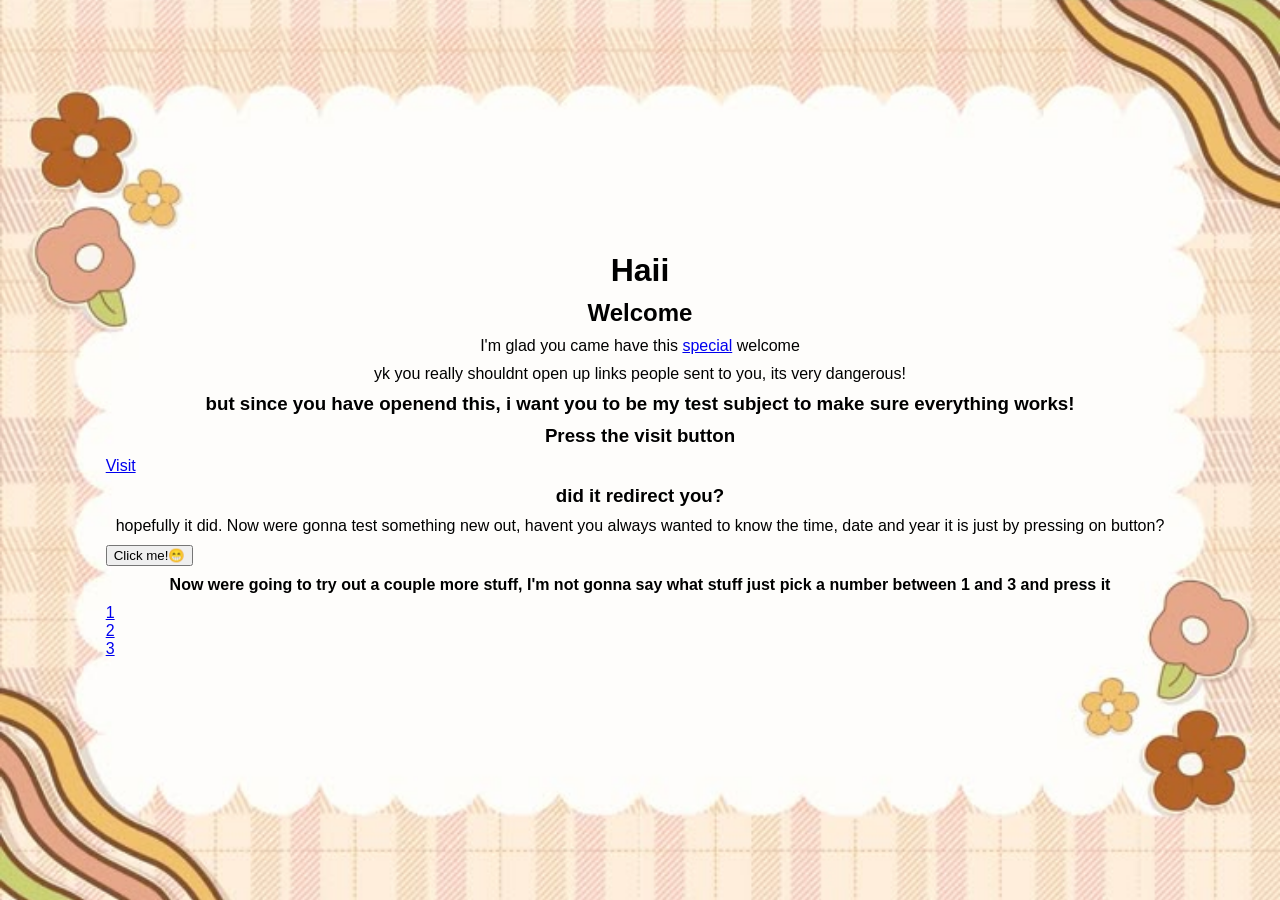
<file: index.html>
<!DOCTYPE html>
<html lang="en">
<head>
    <meta charset="UTF-8">
    <meta name="viewport" content="width=device-width, initial-scale=1.0">
    <title>Surprise!</title>
    <style>
        /* Apply styles to center everything */
        body {
            font-family: Arial, sans-serif;
            margin: 0;
            padding: 0;
            height: 100vh;
            display: flex;
            justify-content: center;
            align-items: center;
            flex-direction: column;
            background-color: #f0f0f0;
        }

        /* Ensure the headings and paragraphs are centered */
        h1, h2, h3, h4, p {
            text-align: center;
            margin: 10px;
        }

        /* Center the content ( visit link and the press me button)*/
        .center-content {
            display: flex;
            justify-content: center;
            flex-direction: column;
            margin: 10px
        }

        
    </style>
</head>
</head>
<head> 
 <link rel="stylesheet" href="Background.css"
head>
 
    <body>
<main>
    
    </div>
<h1>Haii</h1>
<section>
    <h2> Welcome</h2>
   <p>I'm glad you came have this <a href="https://www.icegif.com/wp-content/uploads/2023/10/icegif-27.gif">special</a> welcome </p>
</section>
<section>
    <p>  yk you really shouldnt open up links people sent to you, its very dangerous!</p>
    <h3> but since you have openend this, i want you to be my test subject to make sure everything works!</h3>
    <h3>Press the visit button</h3>
    <a href="https://us.darryring.com" class="button">Visit</a>
    <h3> did it redirect you?</h3>
    <p>hopefully it did. Now were gonna test something new out, havent you always wanted to know the time, date and year it is just by pressing on button?</p>

    <button type="button" 
    onclick="document.getElementById('demo').innerHTML = Date()">
        Click me!&#128513;</button>
        <p id="demo"></p>

<h4> Now were going to try out a couple more stuff, I'm not gonna say what stuff just pick a number between 1 and 3 and press it</h4>


<a href="Quiz.html">
    <div class="quiz-link">1</div>
</a>

<div><a href="spinthewheel.html">2</a></div>

<div><a href="Pressthebutton.html">3</a></div>

</section>
</main>
</div>
</body>
</html>
</file>
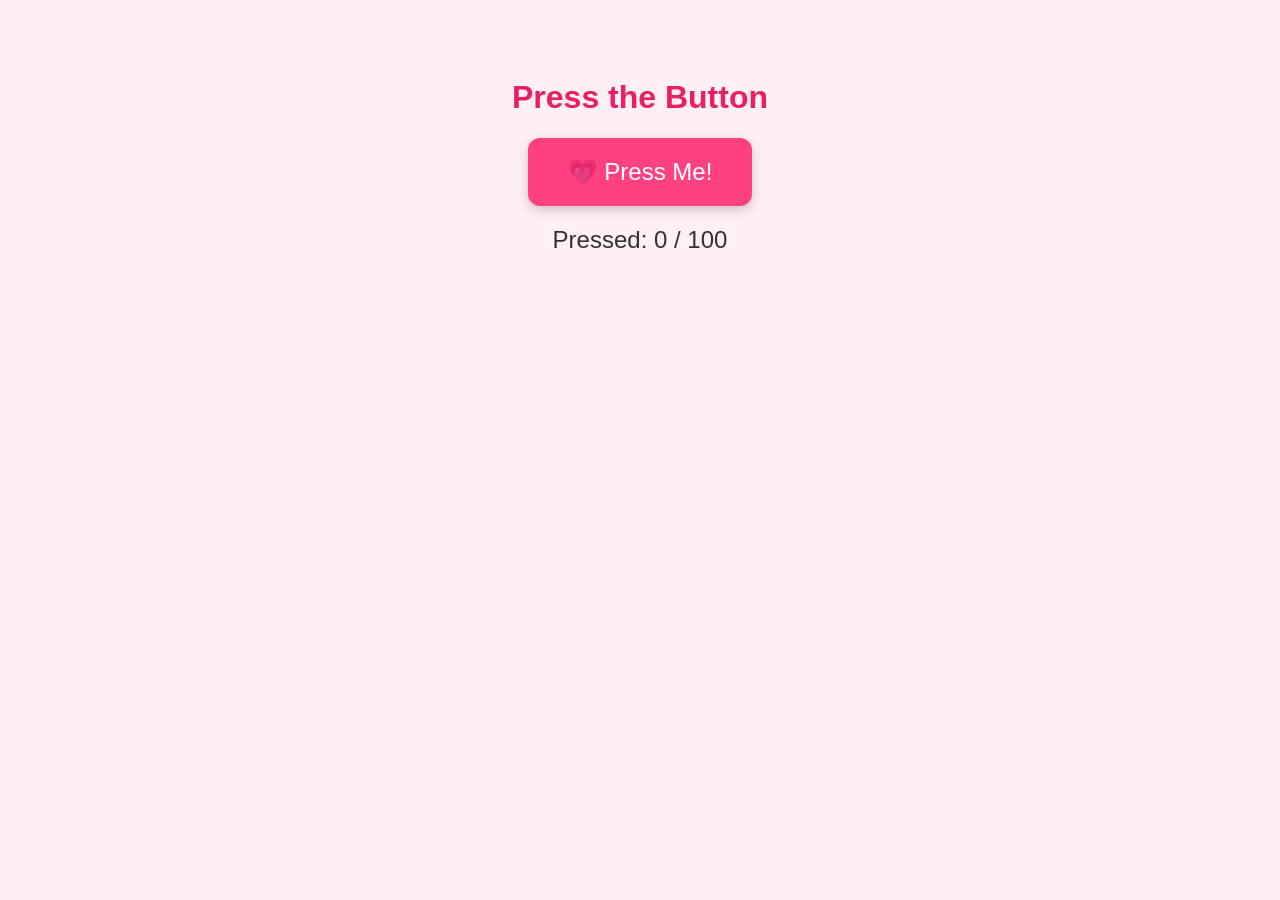
<file: Pressthebutton.html>
<!DOCTYPE html>
<html lang="en">
<head>
  <meta charset="UTF-8">
  <meta name="viewport" content="width=device-width, initial-scale=1.0">
  <title>100 Button Clicks</title>
  <style>
    body {
      font-family: 'Segoe UI', sans-serif;
      text-align: center;
      padding: 50px;
      background-color: #fff0f5;
      overflow-x: hidden;
    }

    h1 {
      font-size: 2rem;
      color: #e91e63;
    }

    #loveBtn {
      padding: 20px 40px;
      font-size: 1.5rem;
      background-color: #ff4081;
      color: white;
      border: none;
      border-radius: 12px;
      cursor: pointer;
      transition: 0.3s ease;
      box-shadow: 0 4px 12px rgba(0,0,0,0.2);
    }

    #loveBtn:hover {
      background-color: #f50057;
    }

    #counter {
      font-size: 1.5rem;
      margin-top: 20px;
      color: #333;
    }

    #message {
      font-size: 1.8rem;
      margin-top: 30px;
      color: #e91e63;
      font-weight: bold;
    }

    .love-letter {
      position: fixed;
      top: 50%;
      left: 50%;
      transform: translate(-50%, -50%) scale(0);
      background: #fff;
      padding: 30px;
      border-radius: 30px;
      box-shadow: 0 0 20px rgba(0,0,0,0.2);
      z-index: 999;
      text-align: center;
      transition: transform 0.5s ease, opacity 0.5s ease;
      max-width: 400px;
      font-size: 1.2rem;
      opacity: 0;
    }

    .love-letter.show {
      transform: translate(-50%, -50%) scale(1);
      opacity: 1;
    }

    .love-letter h2 {
      color: #e91e63;
      margin-bottom: 15px;
    }

    .star {
      position: fixed;
      color: #ff69b4;
      font-size: 24px;
      animation: float 4s linear infinite;
      z-index: 1;
    }

    @keyframes float {
      0% {
        transform: translateY(0) scale(1);
        opacity: 1;
      }
      100% {
        transform: translateY(-100vh) scale(1.5);
        opacity: 0;
      }
    }

    .star:nth-child(odd) {
      animation-duration: 4s;
      animation-delay: 0.5s;
    }

    .star:nth-child(even) {
      animation-duration: 5s;
      animation-delay: 1s;
    }

    .confetti {
      position: absolute;
      top: 0;
      left: 50%;
      z-index: 100;
      pointer-events: none;
      animation: confettiFall 4s ease-in-out forwards;
    }

    @keyframes confettiFall {
      0% { transform: translateY(-100vh); opacity: 1; }
      100% { transform: translateY(100vh); opacity: 0; }
    }
  </style>
</head>
<body>

  <h1>Press the Button</h1>

  <button id="loveBtn">&#128151; Press Me!</button>
  <div id="counter">Pressed: 0 / 100</div>
  <div id="message"></div>

  <!-- Hidden Love Letter Popup -->
  <div class="love-letter" id="loveLetter">
    <h2> Read me! </h2>
    <p>
      Thank you for playing along! here's a little song as well!
    </p>
  </div>

  <!-- Sounds -->
  <audio id="loveSong" src="audio/2025-05-02 00-59-37.mp4" preload="auto"></audio>

  <script>
    let count = 0;

    const button = document.getElementById("loveBtn");
    const counter = document.getElementById("counter");
    const message = document.getElementById("message");
    const loveLetter = document.getElementById("loveLetter");
    const loveSong = document.getElementById("loveSong");

    button.addEventListener("click", () => {
      if (count < 100) {
        count++;
        counter.textContent = `Pressed: ${count} / 100`;

        if (count % 10 === 0) {
          createFloatingStars();
        }
      }

      if (count === 100) {
        message.innerHTML = "WOW!";
        button.disabled = true;
        button.style.opacity = 0.5;

        // Show love letter popup
        setTimeout(() => {
          loveLetter.classList.add("show");
        }, 500);

        // Play love song
        loveSong.play();

        // Extra floating stars
        for (let i = 0; i < 20; i++) {
          setTimeout(createFloatingStars, i * 200);
        }
      }
    });

    function createFloatingStars() {
      const heart = document.createElement("div");
      heart.classList.add("Star");
      heart.innerHTML = "⭐";
      heart.style.left = Math.random() * 100 + "vw";
      heart.style.fontSize = Math.random() * 20 + 20 + "px";
      document.body.appendChild(heart);

      setTimeout(() => {
        star.remove();
      }, 4000);
    }
  </script>
</body>
</html>
</file>
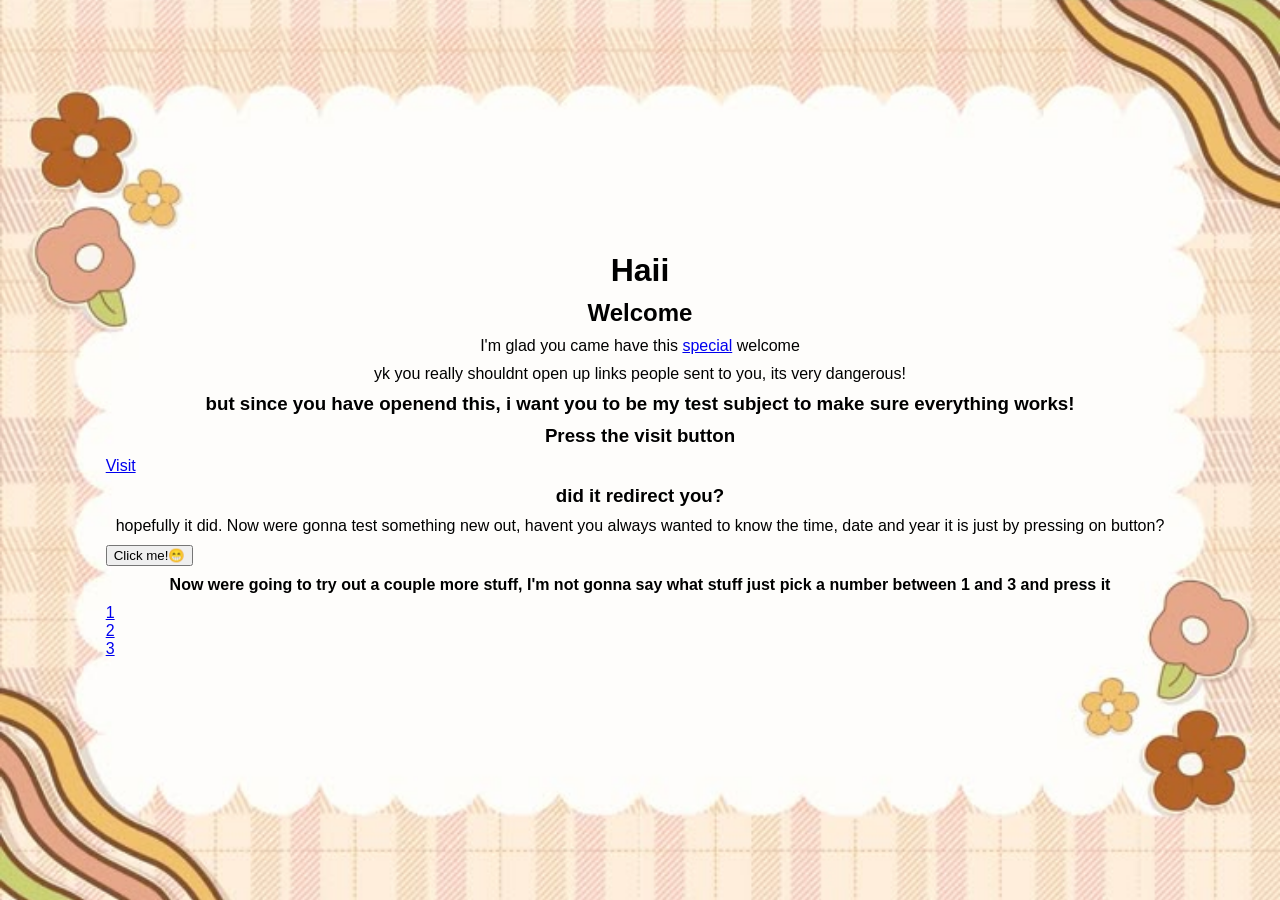
<file: Project.html>
<!DOCTYPE html>
<html lang="en">
<head>
    <meta charset="UTF-8">
    <meta name="viewport" content="width=device-width, initial-scale=1.0">
    <title>Surprise!</title>
    <style>
        /* Apply styles to center everything */
        body {
            font-family: Arial, sans-serif;
            margin: 0;
            padding: 0;
            height: 100vh;
            display: flex;
            justify-content: center;
            align-items: center;
            flex-direction: column;
            background-color: #f0f0f0;
        }

        /* Ensure the headings and paragraphs are centered */
        h1, h2, h3, h4, p {
            text-align: center;
            margin: 10px;
        }

        /* Center the content ( visit link and the press me button)*/
        .center-content {
            display: flex;
            justify-content: center;
            flex-direction: column;
            margin: 10px
        }

        
    </style>
</head>
</head>
<head> 
 <link rel="stylesheet" href="Background.css"
head>
 
    <body>
<main>
    
    </div>
<h1>Haii</h1>
<section>
    <h2> Welcome</h2>
   <p>I'm glad you came have this <a href="https://www.icegif.com/wp-content/uploads/2023/10/icegif-27.gif">special</a> welcome </p>
</section>
<section>
    <p>  yk you really shouldnt open up links people sent to you, its very dangerous!</p>
    <h3> but since you have openend this, i want you to be my test subject to make sure everything works!</h3>
    <h3>Press the visit button</h3>
    <a href="https://us.darryring.com" class="button">Visit</a>
    <h3> did it redirect you?</h3>
    <p>hopefully it did. Now were gonna test something new out, havent you always wanted to know the time, date and year it is just by pressing on button?</p>

    <button type="button" 
    onclick="document.getElementById('demo').innerHTML = Date()">
        Click me!&#128513;</button>
        <p id="demo"></p>

<h4> Now were going to try out a couple more stuff, I'm not gonna say what stuff just pick a number between 1 and 3 and press it</h4>


<a href="Quiz.html">
    <div class="quiz-link">1</div>
</a>

<div><a href="spinthewheel.html">2</a></div>

<div><a href="Pressthebutton.html">3</a></div>

</section>
</main>
</div>
</body>
</html>
</file>
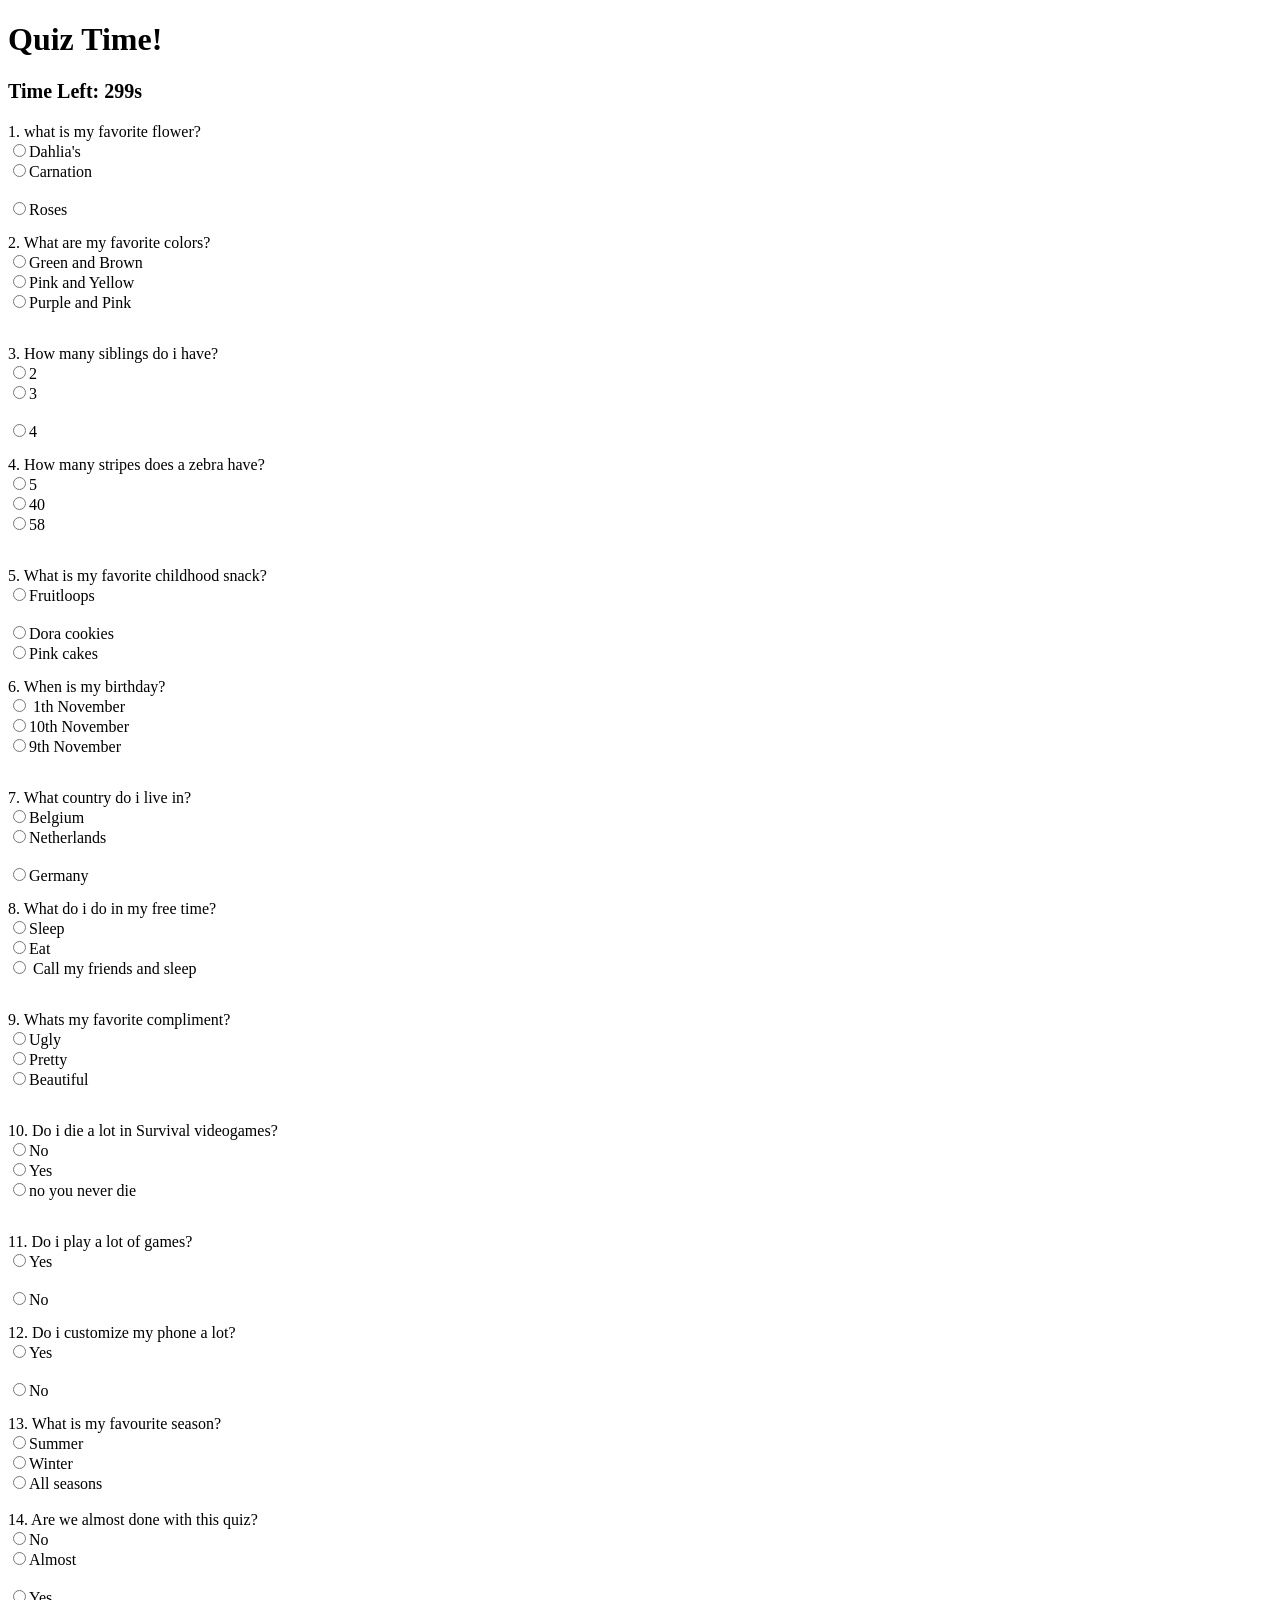
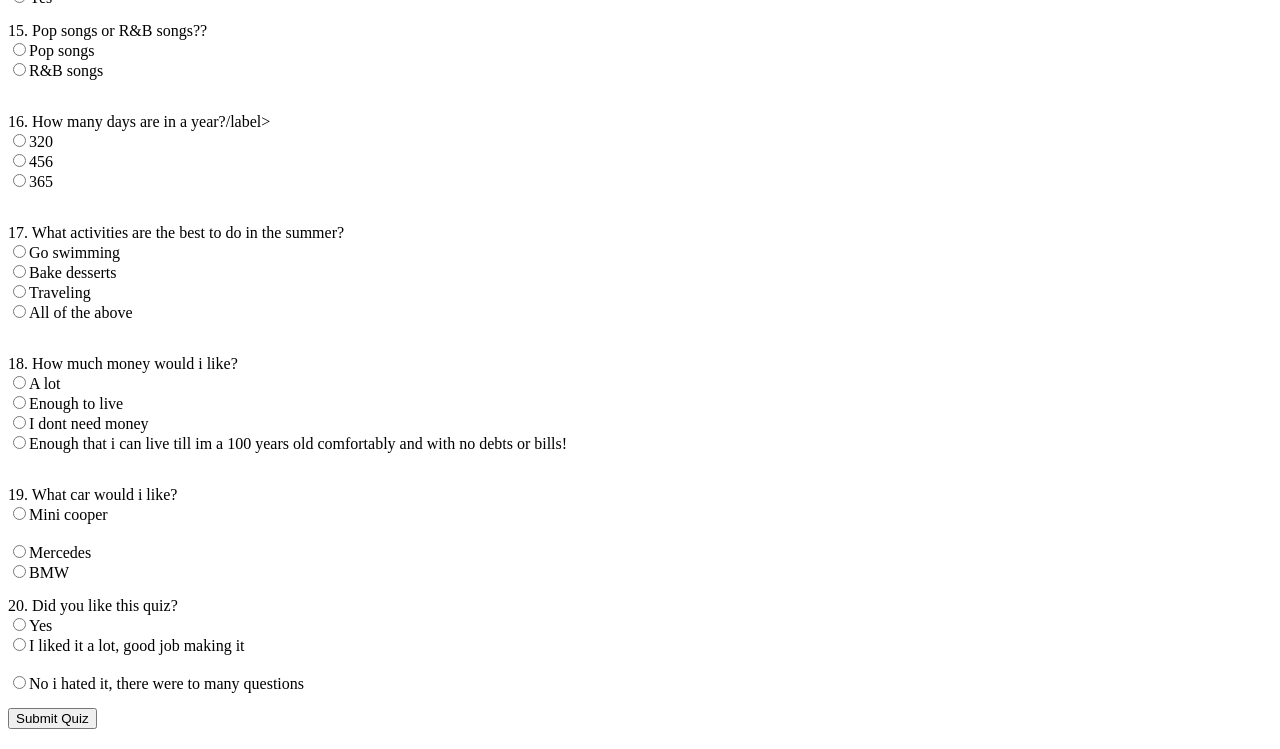
<file: Quiz.html>
<!DOCTYPE html>
<html lang="en">
<head>
    <meta charset="UTF-8">
    <meta name="viewport" content="width=device-width, initial-scale=1.0">
    <title>Quiz&#129321;</title>
    <style>
        #timer {
            font-size: 20px;
            font-weight: bold;
            margin-bottom: 20px;
        }
        #result {
            font-size: 18px;
            font-weight: bold;
            margin-top: 20px;
        }
        .correct {
            color: green;
            font-weight: bold;
        }
        .incorrect {
            color: red;
            font-weight: bold;
        }
        .feedback {
            margin-top: 5px;
            margin-bottom: 15px;
        }
        #tryAgainBtn {
            display: none;
            margin-top:20px;
            padding: 10px 20px;
            font-size: 16px;
            background-color:aquamarine;
            color: white;
            border: none;
            border-radius: 8px;
            cursor: pointer;
        }
        #tryAgainBtn:hover {
            background-color: #45a049;
        }
    </style>
</head>
<body>
    <h1> Quiz Time!</h1>
    <div id="timer">Time Left: 120s</div>

    <form id="quizform">
        <div class="question" id="q1Block">
        <label>1. what is my favorite flower?</label><br>
        <input type="radio" name="q1" value="Dahlia's">Dahlia's<br>
        <input type="radio" name="q1" value="Carnation">Carnation<br><br>
        <input type="radio" name="q1" value="Roses">Roses<br>
        <div class="feedback" id="q1Feedback"></div>
</div>

<div class="question" id="q2Block"> 
    <label>2. What are my favorite colors?</label><br>
    <input type="radio" name="q2" value="Green and Brown">Green and Brown<br>
    <input type="radio" name="q2" value="Pink and Yellow">Pink and Yellow<br>
    <input type="radio" name="q2" value="Purple and Pink">Purple and Pink<br><br>
    <div class="feedback" id="q2Feedback"></div>

 </div>

 <div class="question" id="q3Block"> 
    <label>3. How many siblings do i have?</label><br>
    <input type="radio" name="q3" value="2">2<br>
    <input type="radio" name="q3" value="3">3<br><br>
    <input type="radio" name="q3" value="4">4<br>
    <div class="feedback" id="q3Feedback"></div>

 </div>

 <div class="question" id="q4Block"> 
    <label>4. How many stripes does a zebra have?</label><br>
    <input type="radio" name="q4" value="5">5<br>
    <input type="radio" name="q4" value="40">40<br>
    <input type="radio" name="q4" value="58">58<br><br>
    <div class="feedback" id="q4Feedback"></div>

 </div>

 <div class="question" id="q5Block"> 
    <label>5. What is my favorite childhood snack?</label><br>
    <input type="radio" name="q5" value="Fruitloops">Fruitloops<br><br>
    <input type="radio" name="q5" value="Dora cookies">Dora cookies<br>
    <input type="radio" name="q5" value="Pink cakes">Pink cakes<br>
    <div class="feedback" id="q5Feedback"></div>

 </div>
 
 <div class="question" id="q6Block"> 
    <label>6. When is my birthday?</label><br>
    <input type="radio" name="q6" value="1th November"> 1th November<br>
    <input type="radio" name="q6" value="10th November">10th November<br>
    <input type="radio" name="q6" value="9th November">9th November<br><br>
    <div class="feedback" id="q6Feedback"></div>

 </div>

 <div class="question" id="q7Block"> 
    <label>7. What country do i live in?</label><br>
    <input type="radio" name="q7" value="Belgium">Belgium<br>
    <input type="radio" name="q7" value="Netherlands">Netherlands<br><br>
    <input type="radio" name="q7" value="Germany">Germany<br>
    <div class="feedback" id="q7Feedback"></div>

 </div>

 <div class="question" id="q8Block"> 
    <label>8. What do i do in my free time?</label><br>
    <input type="radio" name="q8" value="Sleep">Sleep<br>
    <input type="radio" name="q8" value="Eat">Eat<br>
    <input type="radio" name="q8" value="Call my friends and sleep"> Call my friends and sleep<br><br>
    <div class="feedback" id="q8Feedback"></div>

 </div>

 <div class="question" id="q9Block"> 
   <label>9. Whats my favorite compliment?</label><br>
    <input type="radio" name="q9" value="Ugly">Ugly<br>
    <input type="radio" name="q9" value="Pretty">Pretty<br>
    <input type="radio" name="q9" value="Beautifull">Beautiful<br><br>
    <div class="feedback" id="q9Feedback"></div>
     
 </div>

 <div class="question" id="q10Block"> 
    <label>10. Do i die a lot in Survival videogames?</label><br>
    <input type="radio" name="q10" value="No">No<br>
    <input type="radio" name="q10" value="Yes">Yes<br>
    <input type="radio" name="q10" value="no you never die">no you never die<br><br>
    <div class="feedback" id="q10Feedback"></div>

 </div>

 <div class="question" id="q11Block"> 
    <label>11. Do i play a lot of games?</label><br>
    <input type="radio" name="q11" value="Yes">Yes<br><br>
    <input type="radio" name="q11" value="No">No<br>
    <div class="feedback" id="q11Feedback"></div>
     
 </div>

 <div class="question" id="q12Block"> 
   <label>12. Do i customize my phone a lot?</label><br>
    <input type="radio" name="q12" value="Yes">Yes<br><br>
    <input type="radio" name="q12" value="No">No<br>
    <div class="feedback" id="q12Feedback"></div>
     
 </div>

 <div class="question" id="q13Block"> 
   <label>13. What is my favourite season?</label><br>
     <input type="radio" name="q13" value="Summer">Summer<br>
     <input type="radio" name="q13" value="Winter">Winter<br>
     <input type="radio" name="q13" value="All seasons">All seasons<br><br>
     
 </div>

 <div class="question" id="q14Block"> 
    <label>14. Are we almost done with this quiz?</label><br>
    <input type="radio" name="q14" value="No">No<br>
    <input type="radio" name="q14" value="Almost">Almost<br><br>
    <input type="radio" name="q14" value="Yes">Yes<br>
    <div class="feedback" id="q14Feedback"></div>

 </div>

 <div class="question" id="q15Block"> 
   <label>15. Pop songs or R&B songs??</label><br>
    <input type="radio" name="q15" value="Pop songs">Pop songs<br>
    <input type="radio" name="q15" value="R&B songs">R&B songs<br><br>
    <div class="feedback" id="q15Feedback"></div>

 </div>

 <div class="question" id="q16Block"> 
     <label>16. How many days are in a year?/label><br>
    <input type="radio" name="q16" value="320">320<br>
    <input type="radio" name="q16" value="456">456<br>
    <input type="radio" name="a16" value="365">365<br><br>
    <div class="feedback" id="q16Feedback"></div>


 </div>

 <div class="question" id="q17Block"> 
   <label>17. What activities are the best to do in the summer?</label><br>
    <input type="radio" name="q17" value="Go swimming">Go swimming<br>
    <input type="radio" name="q17" value="Bake desserts">Bake desserts<br>
    <input type="radio" name="q17" value="Traveling">Traveling<br>
    <input type="radio" name="q17" value="All of the above">All of the above<br><br>
    <div class="feedback" id="q17Feedback"></div>

 </div>

 <div class="question" id="q18Block"> 
    <label>18. How much money would i like?</label><br>
    <input type="radio" name="q18" value="A lot">A lot<br>
    <input type="radio" name="q18" value="Enough to live ">Enough to live<br>
    <input type="radio" name="q18" value="I dont need money">I dont need money<br>
    <input type="radio" name="q18" value="Enough that i can live till im a 100 years old comfortably and with no debts or bills!">Enough that i can live till im a 100 years old comfortably and with no debts or bills!<br><br>
    <div class="feedback" id="q18Feedback"></div>


 </div>

 <div class="question" id="q19Block"> 
    <label>19. What car would i like?</label><br>
    <input type="radio" name="q19" value="Mini cooper">Mini cooper<br><br>
    <input type="radio" name="q19" value="Mercedes">Mercedes<br>
    <input type="radio" name="q19" value="BMW">BMW<br>
    <div class="feedback" id="q19Feedback"></div>

 </div>

 <div class="question" id="q20Block"> 
     <label>20. Did you like this quiz?</label><br>
    <input type="radio" name="q20" value="Yes">Yes<br>
    <input type="radio" name="q20" value="I liked it a lot, good job making it">I liked it a lot, good job making it<br><br>
    <input type="radio" name="q20" value="No i hated it, there were to many questions">No i hated it, there were to many questions<br>
    <div class="feedback" id="q20Feedback"></div>

 </div>

 <input type="submit" value="Submit Quiz">
 </form>

 <div id="result"></div>

 <script>
    let timeLeft = 300;
    const timerElement = document.getElementById('timer');
    const quizForm = document.getElementById('quizform');
    const resultElement = document.getElementById('result');
    const tryAgainBtn = document.getElementById('tryAgainBtn');

    const correctAnswers = {
        q1: "Carnation",
        q2: "Purple and Pink",
        q3: "3",
        q4: "58",
        q5: "Fruitloops",
        q6: "9th November",
        q7: "Netherlands",
        q8: "Call my friends and sleep",
        q9: "Beautiful",
        q10: "no you never die",
        q11: "Yes",
        q12: "Yes",
        q13: "All seasons",
        q14: "Almost",
        q15: "R&B songs",
        q16: "365",
        q17: "All of the above",
        q18: "Enough that i can live till im a 100 years old comfortably and with no debts or bills!",
        q19: "Mini cooper",
        q20: "I liked it a lot, good job making it"
    };

    const countdown = setInterval(() => {
        timeLeft--;
        timerElement.textContent = `Time Left: ${timeLeft}s`;

        if (timeLeft <= 0) {
            clearInterval(countdown);
            submitQuiz();
        }
    }, 1000);

    quizForm.addEventListener('submit', function(event) {
        event.preventDefault();
        clearInterval(countdown);
        submitQuiz();
    });

    function submitQuiz() {
        let score = 0;

        for (let key in correctAnswers) {
            const userAnswer = document.querySelector(`input[name="${key}"]:checked`);
            const feedbackEl = document.getElementById(`${key}Feedback`);

            if (userAnswer) {
                if (userAnswer.value === correctAnswers[key]) {
                    score++;
                    feedbackEl.innerHTML = `<span class="correct">✔ Correct!</span>`;
                } else {
                    feedbackEl.innerHTML = `<span class="incorrect">✘ Incorrect. Correct answer: <strong>${correctAnswers[key]}</strong></span>`;
                }
            } else {
                feedbackEl.innerHTML = `<span class="incorrect">✘ No answer selected. Correct answer: <strong>${correctAnswers[key]}</strong></span>`;
            }
        }

        resultElement.textContent = `You scored ${score}/${Object.keys(correctAnswers).length}`;
        if (tryAgainBtn) tryAgainBtn.style.display = 'inline-block';
    }

    function resetQuiz() {
        quizForm.reset();

        for (let key in correctAnswers) {
            const feedbackEl = document.getElementById(`${key}Feedback`);
            feedbackEl.innerHTML = '';
        }

        resultElement.textContent = '';

        if (tryAgainBtn) tryAgainBtn.style.display = 'none';

        clearInterval(countdown);
        startTimer();
    }

    function startTimer() {
        timeLeft = 300;
        timerElement.textContent = `Time Left: ${timeLeft}s`;
        countdown = setInterval(() => {
            timeLeft--;
            timerElement.textContent = `Time Left: ${timeLeft}s`;

            if (timeLeft <= 0) {
                clearInterval(countdown);
                submitQuiz();
            }
        }, 1000);
    }

 </script>
 <button id="tryAgainBtn" onclick="resetQuiz()">Try again</button>
</body>
</html>
</file>
<file: Background.css>
body, html {
    margin: 0;
    padding: 12;
    height: 100%;
    width: 100%
}

.fulltext {
    height: 12vh; 
    width: 12vw;
    display: flex;
    justify-content: center;
    align-items: center;
    text-align: center;
    font-style: italic;
}




body {
    background-image: url('./images/Pink\ Brown\ Pastel\ Core\ Blank\ Page\ A4\ Document.jpg');
    background-size: cover;
    background-repeat: no-repeat;
    background-position: center;
    height: 100vh;
    margin: 0
}
</file>
